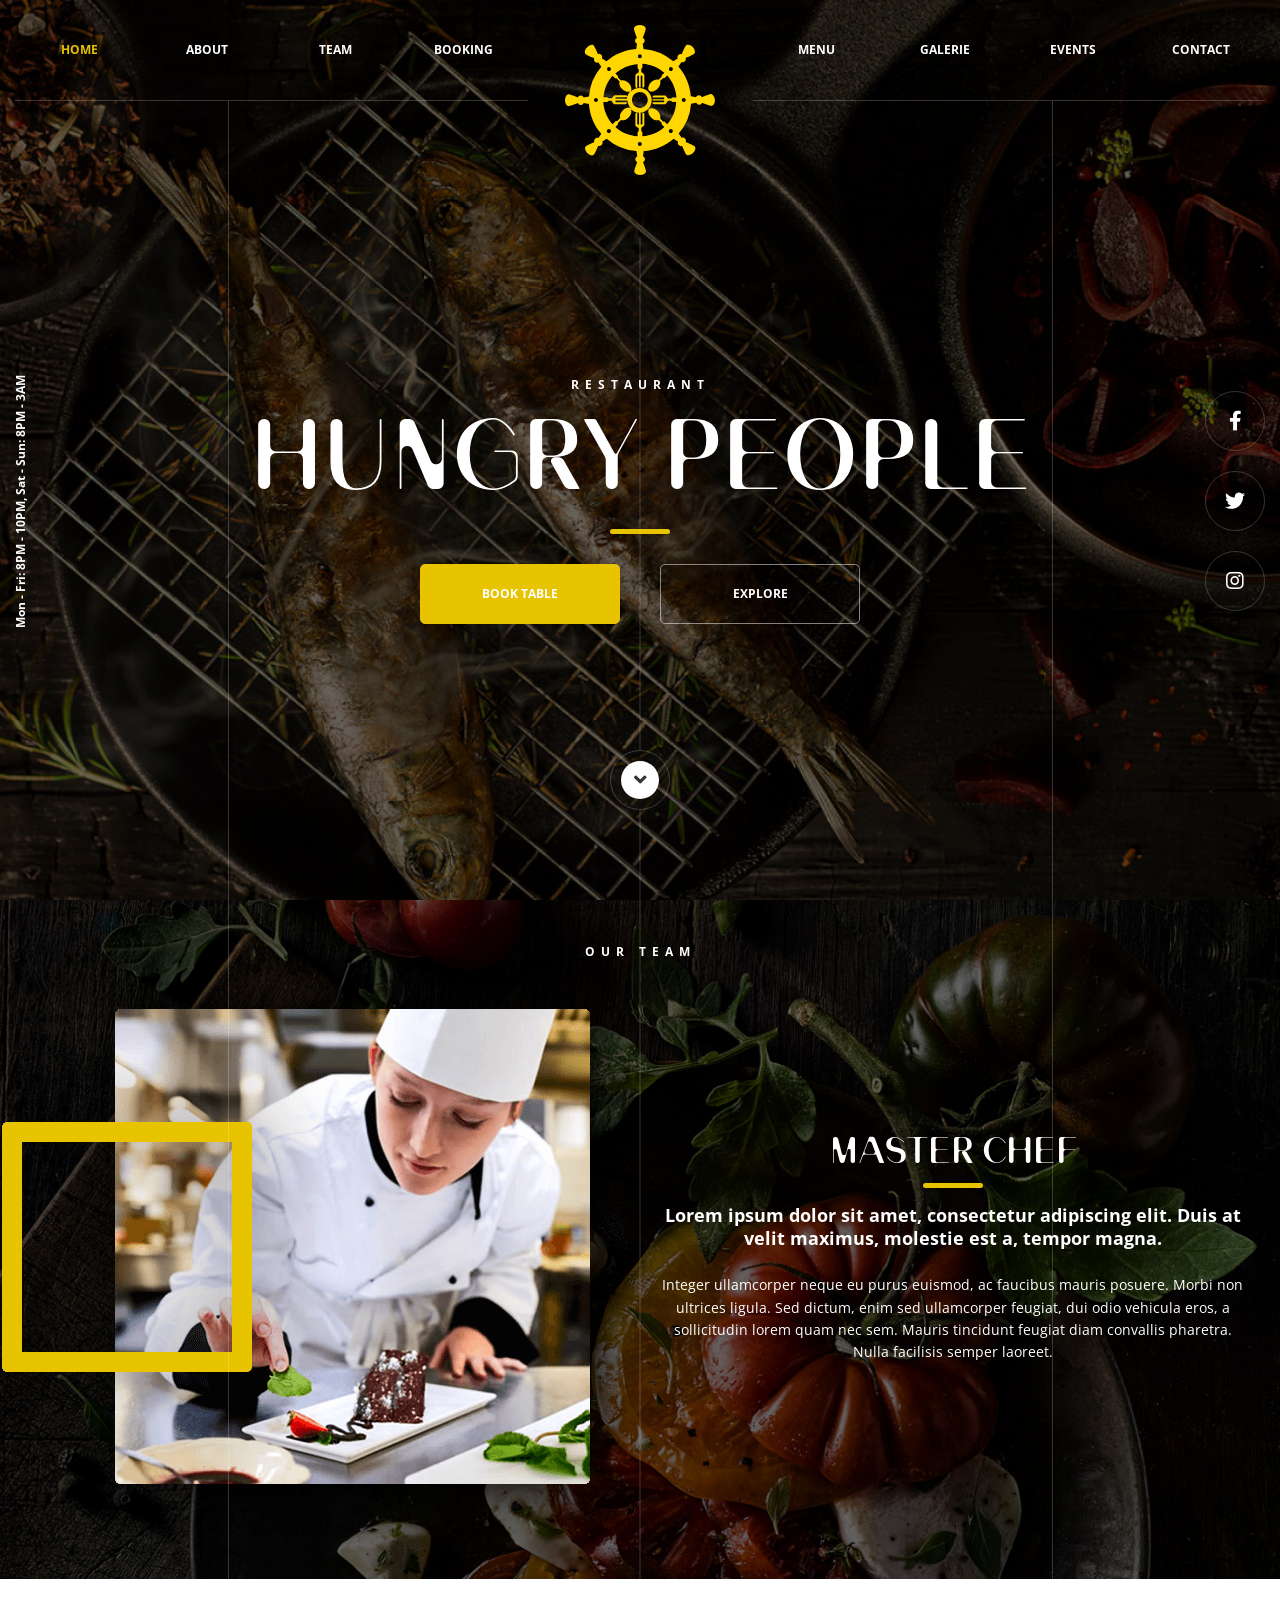
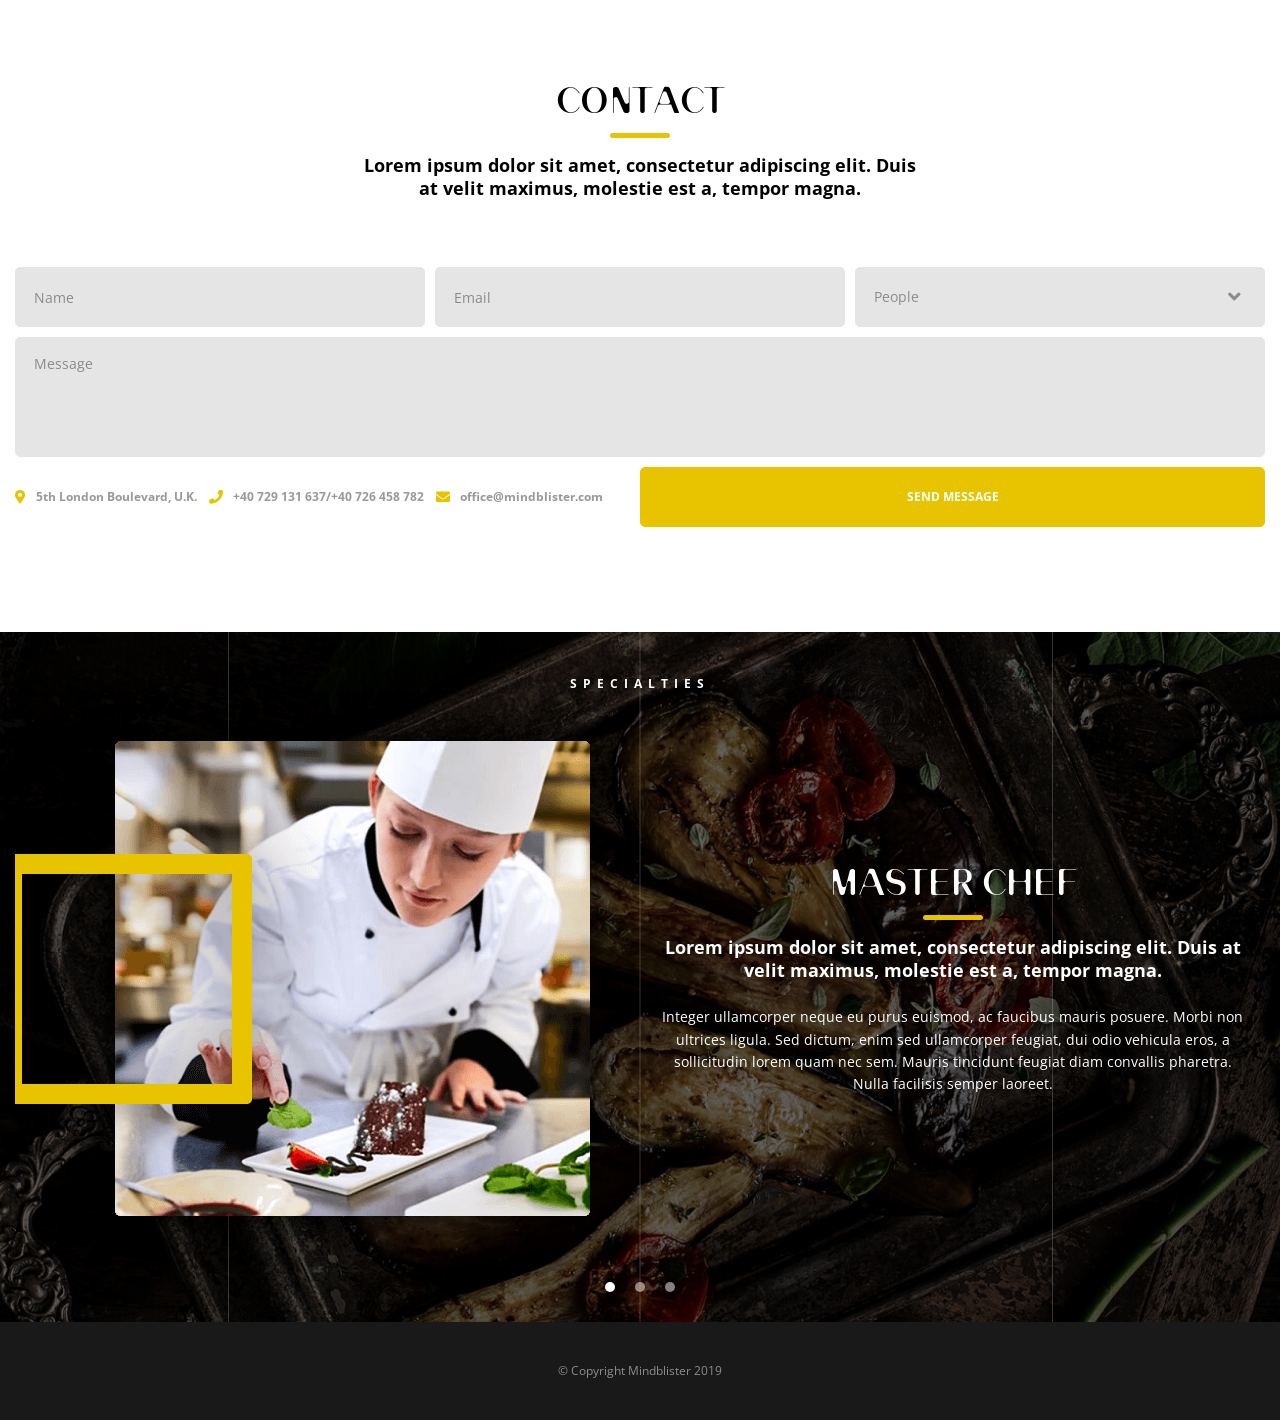
<file: public/index.html>
<!DOCTYPE html>
<html lang="zxx">
<head>
	<meta charset="utf-8">
	<meta name="format-detection" content="telephone=no">
	<meta name="viewport" content="width=device-width">
	<meta name="description" content="">
	<meta name="keywords" content="">
	<title>Hungry People</title>

	<link href="https://fonts.googleapis.com/css2?family=Open+Sans:wght@400;700&display=swap" rel="stylesheet">
	<link href="https://use.fontawesome.com/releases/v5.0.13/css/all.css" rel="stylesheet">
	<link rel="stylesheet" type="text/css" href="css/main.css">

	<meta property="og:title" content="Project" />
	<meta property="og:description" content="Project" />
	<meta property="og:image" content="images/ogp.jpg" />
	<meta property="og:type" content="article" />
	<meta property="og:url" content="https://Project.com" />
	<link rel="shortcut icon" href="images/favicon/favicon.ico" type="image/x-icon">
	<link rel="apple-touch-icon" href="images/favicon/apple-touch-icon.png">
	<link rel="apple-touch-icon" sizes="72x72" href="images/favicon/apple-touch-icon-72x72.png">
	<link rel="apple-touch-icon" sizes="114x114" href="images/favicon/apple-touch-icon-114x114.png">
</head>
<body>
	<div class="wrapper">
		<main class="page">
			<header class="header-page">
				<div class="container">
					<strong class="logo">
						<a href="index.html" class="logo__link">Hungry People</a>
					</strong>
					<nav class="main-nav">
						<ul class="main-nav__list">
							<li class="main-nav__item">
								<a href="#" class="main-nav__link main-nav__link_active">HOME</a>
							</li>
							<li class="main-nav__item">
								<a href="#" class="main-nav__link">ABOUT</a>
							</li>
							<li class="main-nav__item">
								<a href="#" class="main-nav__link">TEAM</a>
							</li>
							<li class="main-nav__item">
								<a href="#" class="main-nav__link">BOOKING</a>
							</li>
						</ul>
						<ul class="main-nav__list">
							<li class="main-nav__item">
								<a href="#" class="main-nav__link">MENU</a>
							</li>
							<li class="main-nav__item">
								<a href="#" class="main-nav__link">GALERIE</a>
							</li>
							<li class="main-nav__item">
								<a href="#" class="main-nav__link">EVENTS</a>
							</li>
							<li class="main-nav__item">
								<a href="#" class="main-nav__link">CONTACT</a>
							</li>
						</ul>
					</nav>
				</div>
			</header>
			<section class="visual">
				<div class="container">
					
					<div class="visual__wrap">
						<span class="line line_left"></span>
						<span class="line line_right"></span>

						<strong class="working-time">Mon - Fri: 8PM - 10PM, Sat - Sun: 8PM - 3AM</strong>

						<div class="visual__content">
							<strong class="page__title">RESTAURANT</strong>
							<h1 class="h1 spesefy-title">hungry people</h1>
							<div class="visual__content-buttons">
								<a href="#" class="btn btn_primary">BOOK TABLE</a>
								<a href="#" class="btn btn_transparent">EXPLORE</a>
							</div>
						</div>

						<ul class="socials">
							<li class="socials__item">
								<a href="#" target="_blank" class="socials__link"><i class="socials__icon fab fa-facebook-f"></i></a>
							</li>
							<li class="socials__item">
								<a href="#" target="_blank" class="socials__link"><i class="socials__icon fab fa-twitter"></i></a>
							</li>
							<li class="socials__item">
								<a href="#o" target="_blank" class="socials__link"><i class="socials__icon fab fa-instagram"></i></a>
							</li>
						</ul>

						<a href="#next" class="btn-down">
							<i class="btn-down__icon fas fa-angle-down"></i>
						</a>
					</div>

				</div>
			</section><!-- / visual -->
			<section id="next" class="team">
				<div class="container">
					<div class="team__wrap">
						<span class="line line_left"></span>
						<span class="line line_center"></span>
						<span class="line line_right"></span>
						<strong class="page__title">OUR TEAM</strong>
						<div class="row">
							<div class="row__col">
								<img class="row__col-image" src="images/team-img-01.png" alt="image">
							</div>
							<div class="row__col">
								<div class="row__holder">
									<h2 class="h2 spesefy-title spesefy-title_sm">MASTER CHEF</h2>
									<h3 class="h4 _white">Lorem ipsum dolor sit amet, consectetur adipiscing elit. Duis at velit maximus, molestie est a, tempor magna.</h3>
									<p class="row__text">Integer ullamcorper neque eu purus euismod, ac faucibus mauris posuere. Morbi non ultrices ligula. Sed dictum, enim sed ullamcorper feugiat, dui odio vehicula eros, a sollicitudin lorem quam nec sem. Mauris tincidunt feugiat diam convallis pharetra. Nulla facilisis semper laoreet.</p>
								</div>
							</div>
						</div>
					</div>
				</div>
			</section><!-- / team -->
			<section class="contact">
				<div class="container">
					<h2 class="h2 _black spesefy-title spesefy-title_sm">CONTACT</h2>
					<h3 class="h4 _black">Lorem ipsum dolor sit amet, consectetur adipiscing elit. Duis at velit maximus, molestie est a, tempor magna.</h3>
					<form action="#" class="form formWithValidation">
						<div class="form__row form__row_inputfields">
							<div class="form__box">
								<input id="username" type="text" class="form__control js-field" placeholder="Name" name="username">
							</div>
							<div class="form__box">
								<input id="email" type="text" class="form__control js-field" placeholder="Email" name="email">
							</div>
							<div class="form__box">
								<select id="select" class="jcf-hidden js-field" name="select">
									<option class="hideme" value="">People</option>
									<option value="People 1">People 1</option>
									<option value="People 2">People 2</option>
									<option value="People 3">People 3</option>
									<option value="People 4">People 4</option>
								</select>
							</div>
						</div>
						<div class="form__row">
							<div class="form__box">
								<textarea name="message" id="message" placeholder="Message" cols="30" rows="10" class="form__control js-field"></textarea>
							</div>
						</div>
						<div class="form__buttons">
							<ul class="contact__info-list">
								<li class="contact__info-item">
									<i class="contact__info-icon fas fa-map-marker-alt"></i>
									<address class="contact__info-addres">5th London Boulevard, U.K.</address>
								</li>
								<li class="contact__info-item">
									<i class="contact__info-icon fas fa-phone"></i>
									<a href="tel:+40729131637" class="contact__info-link">+40 729 131 637</a>
									/
									<a href="tel:+40726458782" class="contact__info-link">+40 726 458 782</a>
								</li>
								<li class="contact__info-item">
									<i class="contact__info-icon fas fa-envelope"></i>
									<a href="mailto:office@mindblister.com"  class="contact__info-link">office@mindblister.com</a>
								</li>
							</ul>
							<input id="submit" type="submit" class="btn btn_full-width btn_primary" value="SEND MESSAGE">
						</div>
					</form>
				</div>
			</section><!-- / contact -->
			<section class="specialties">
				<div class="container">
					<div class="specialties__wrap">
						<span class="line line_left"></span>
						<span class="line line_center"></span>
						<span class="line line_right"></span>
						<strong class="page__title">specialties</strong>
						<div class="slide">
							<div class="slide__item">
								<div class="row">
									<div class="row__col">
										<img class="row__col-image" src="images/team-img-01.png" alt="image">
									</div>
									<div class="row__col">
										<div class="row__holder">
											<h2 class="h2 spesefy-title spesefy-title_sm">MASTER CHEF</h2>
											<h3 class="h4 _white">Lorem ipsum dolor sit amet, consectetur adipiscing elit. Duis at velit maximus, molestie est a, tempor magna.</h3>
											<p class="row__text">Integer ullamcorper neque eu purus euismod, ac faucibus mauris posuere. Morbi non ultrices ligula. Sed dictum, enim sed ullamcorper feugiat, dui odio vehicula eros, a sollicitudin lorem quam nec sem. Mauris tincidunt feugiat diam convallis pharetra. Nulla facilisis semper laoreet.</p>
										</div>
									</div>
								</div>
							</div>
							<div class="slide__item">
								<div class="row">
									<div class="row__col">
										<img class="row__col-image" src="images/specialties-img-01.png" alt="image">
									</div>
									<div class="row__col">
										<div class="row__holder">
											<h2 class="h2 spesefy-title spesefy-title_sm">chocolate pancakes</h2>
											<h3 class="h4 _white">Lorem ipsum dolor sit amet, consectetur adipiscing elit. Duis at velit maximus, molestie est a, tempor magna.</h3>
											<p class="row__text">Integer ullamcorper neque eu purus euismod, ac faucibus mauris posuere. Morbi non ultrices ligula. Sed dictum, enim sed ullamcorper feugiat, dui odio vehicula eros, a sollicitudin lorem quam nec sem. Mauris tincidunt feugiat diam convallis pharetra. Nulla facilisis semper laoreet.</p>
										</div>
									</div>
								</div>
							</div>
							<div class="slide__item">
								<div class="row row_reverse">
									<div class="row__col">
										<img class="row__col-image" src="images/book-img-01.png" alt="image">
									</div>
									<div class="row__col">
										<div class="row__holder">
											<h2 class="h2 spesefy-title spesefy-title_sm">MASTER CHEF</h2>
											<h3 class="h4 _white">Lorem ipsum dolor sit amet, consectetur adipiscing elit. Duis at velit maximus, molestie est a, tempor magna.</h3>
											<p class="row__text">Integer ullamcorper neque eu purus euismod, ac faucibus mauris posuere. Morbi non ultrices ligula. Sed dictum, enim sed ullamcorper feugiat, dui odio vehicula eros, a sollicitudin lorem quam nec sem. Mauris tincidunt feugiat diam convallis pharetra. Nulla facilisis semper laoreet.</p>
										</div>
									</div>
								</div>
							</div>
						</div>
					</div>
				</div>
			</section><!-- / specialties -->
		</main>
		<footer class="footer-page">
			<div class="container">
				<p class="footer-page__copyright">&copy; Copyright Mindblister 2019</p>
			</div>
		</footer>
	</div><!-- / wrapper -->
		<script src="js/jquery-3.3.1.min.js"></script>
		<script src="js/jcf.js"></script>
		<script src="js/jcf.select.js"></script>
		<script src="js/slick.min.js"></script>
		<script src="js/main.js"></script>
</body>
</html>
</file>
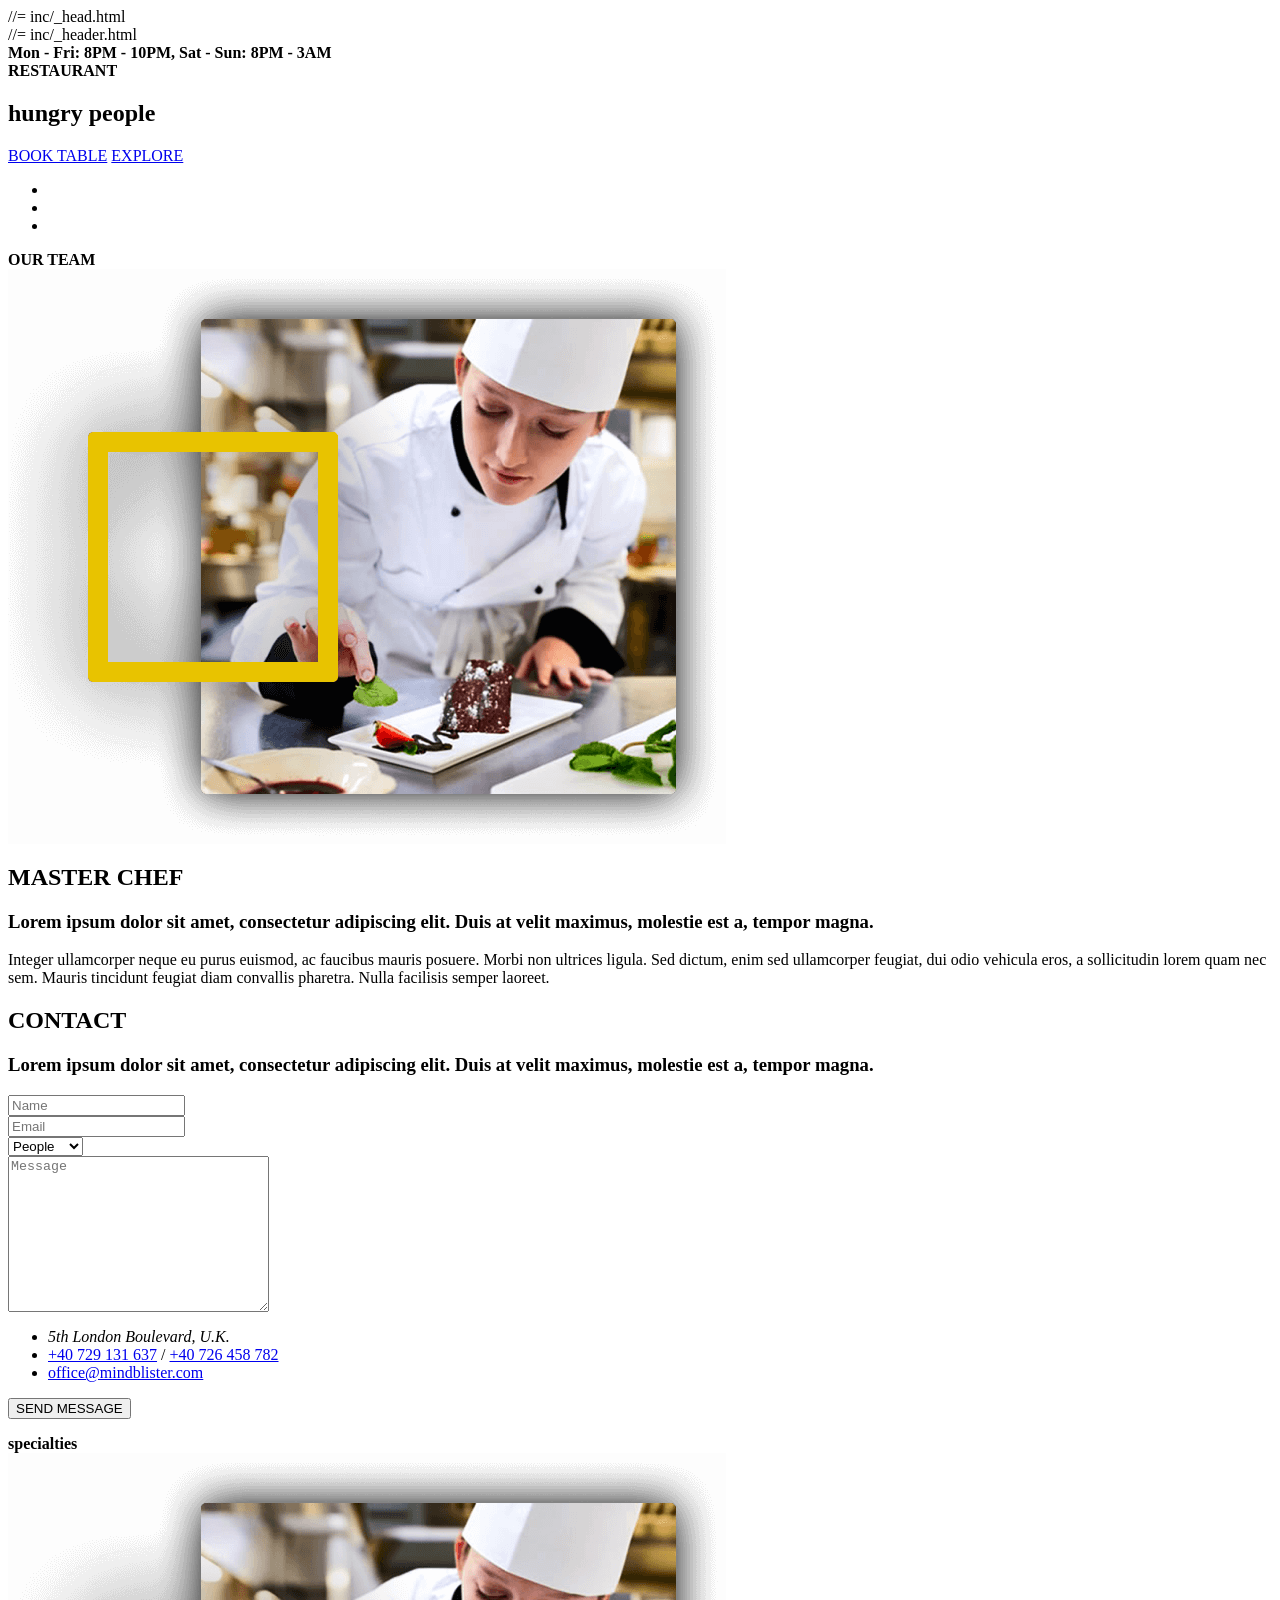
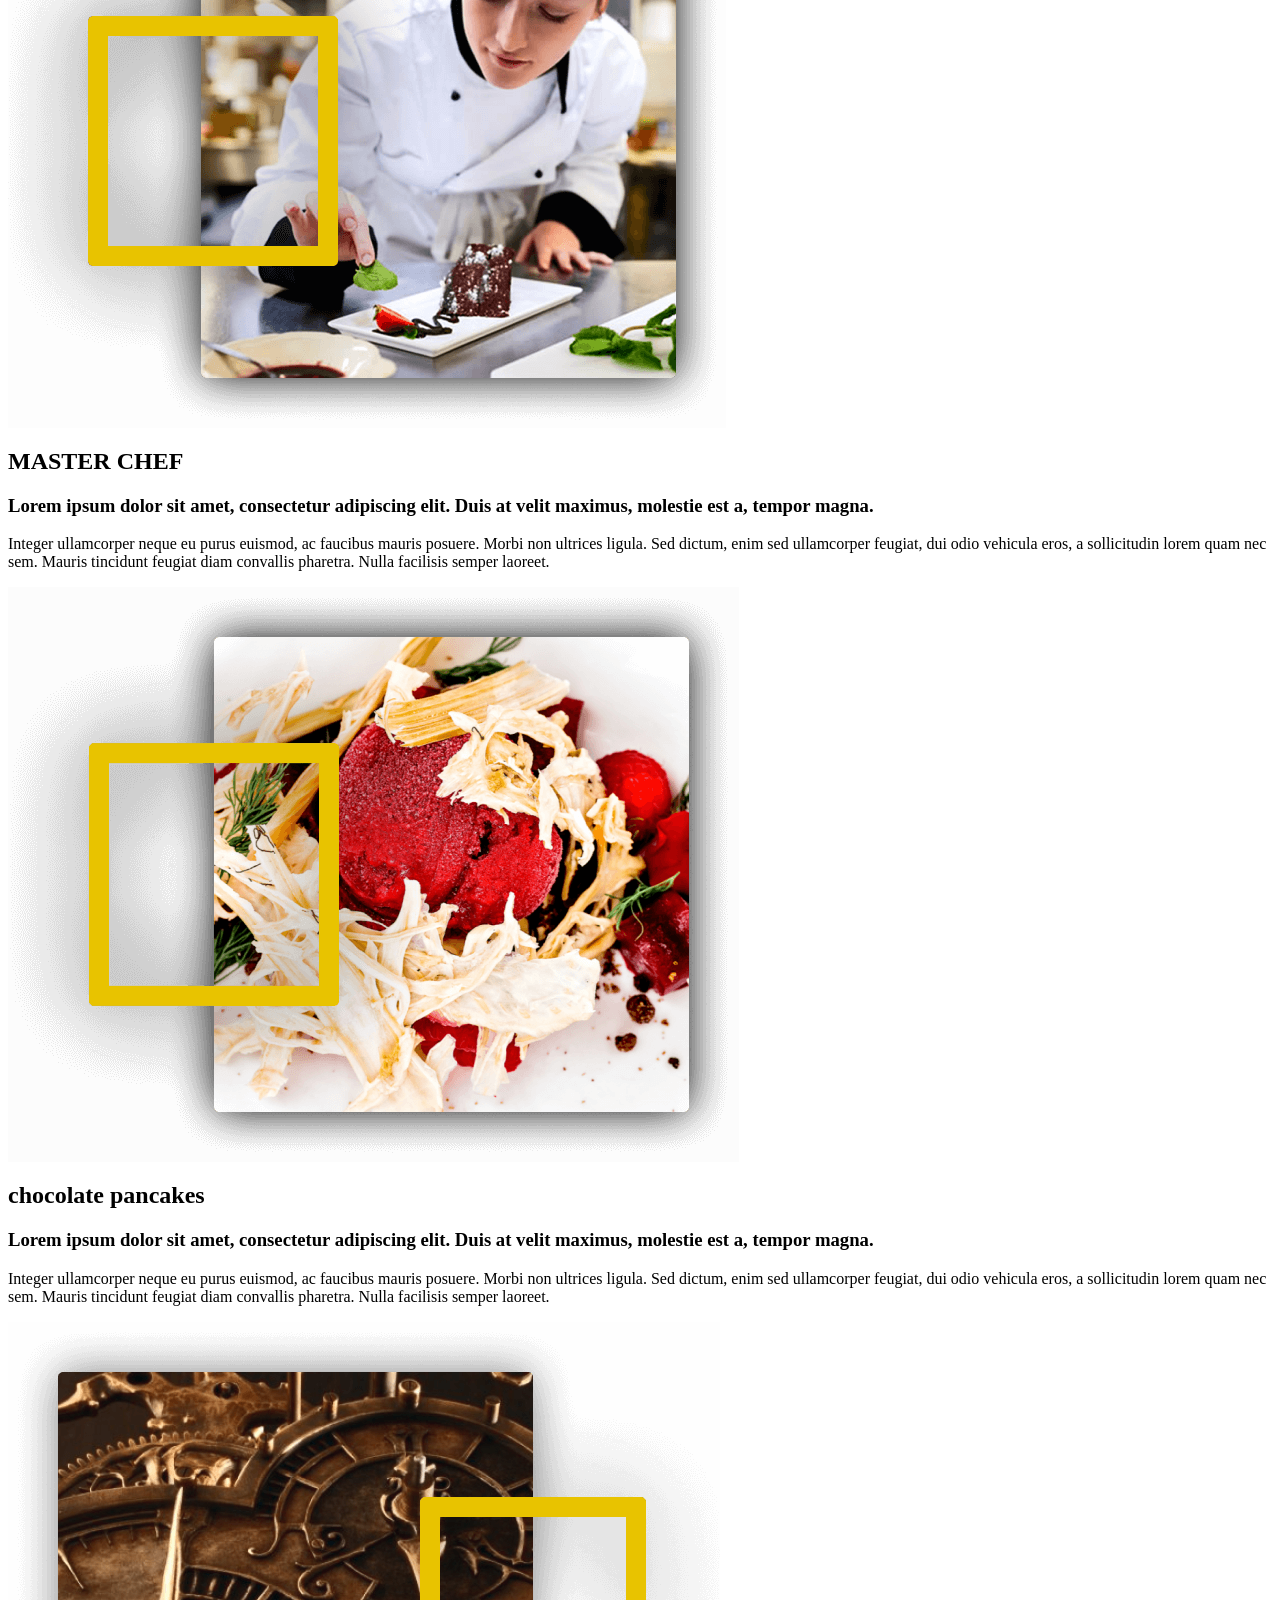
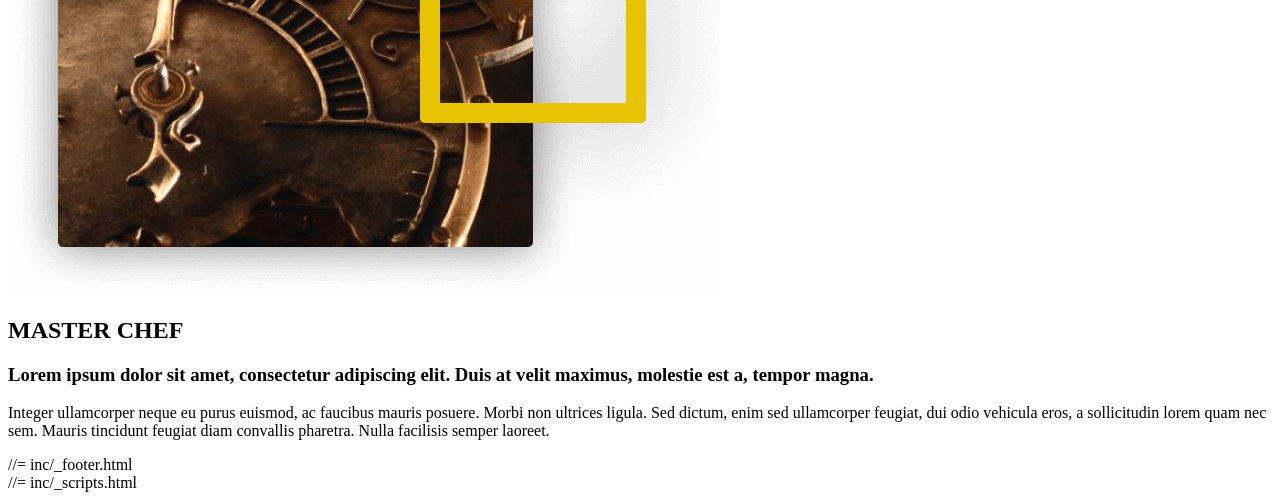
<file: src/index.html>
//= inc/_head.html
<body>
	<div class="wrapper">
		<main class="page">
			//= inc/_header.html
			<section class="visual">
				<div class="container">
					
					<div class="visual__wrap">
						<span class="line line_left"></span>
						<span class="line line_right"></span>

						<strong class="working-time">Mon - Fri: 8PM - 10PM, Sat - Sun: 8PM - 3AM</strong>

						<div class="visual__content">
							<strong class="page__title">RESTAURANT</strong>
							<h1 class="h1 spesefy-title">hungry people</h1>
							<div class="visual__content-buttons">
								<a href="#" class="btn btn_primary">BOOK TABLE</a>
								<a href="#" class="btn btn_transparent">EXPLORE</a>
							</div>
						</div>

						<ul class="socials">
							<li class="socials__item">
								<a href="#" target="_blank" class="socials__link"><i class="socials__icon fab fa-facebook-f"></i></a>
							</li>
							<li class="socials__item">
								<a href="#" target="_blank" class="socials__link"><i class="socials__icon fab fa-twitter"></i></a>
							</li>
							<li class="socials__item">
								<a href="#o" target="_blank" class="socials__link"><i class="socials__icon fab fa-instagram"></i></a>
							</li>
						</ul>

						<a href="#next" class="btn-down">
							<i class="btn-down__icon fas fa-angle-down"></i>
						</a>
					</div>

				</div>
			</section><!-- / visual -->
			<section id="next" class="team">
				<div class="container">
					<div class="team__wrap">
						<span class="line line_left"></span>
						<span class="line line_center"></span>
						<span class="line line_right"></span>
						<strong class="page__title">OUR TEAM</strong>
						<div class="row">
							<div class="row__col">
								<img class="row__col-image" src="images/team-img-01.png" alt="image">
							</div>
							<div class="row__col">
								<div class="row__holder">
									<h2 class="h2 spesefy-title spesefy-title_sm">MASTER CHEF</h2>
									<h3 class="h4 _white">Lorem ipsum dolor sit amet, consectetur adipiscing elit. Duis at velit maximus, molestie est a, tempor magna.</h3>
									<p class="row__text">Integer ullamcorper neque eu purus euismod, ac faucibus mauris posuere. Morbi non ultrices ligula. Sed dictum, enim sed ullamcorper feugiat, dui odio vehicula eros, a sollicitudin lorem quam nec sem. Mauris tincidunt feugiat diam convallis pharetra. Nulla facilisis semper laoreet.</p>
								</div>
							</div>
						</div>
					</div>
				</div>
			</section><!-- / team -->
			<section class="contact">
				<div class="container">
					<h2 class="h2 _black spesefy-title spesefy-title_sm">CONTACT</h2>
					<h3 class="h4 _black">Lorem ipsum dolor sit amet, consectetur adipiscing elit. Duis at velit maximus, molestie est a, tempor magna.</h3>
					<form action="#" class="form formWithValidation">
						<div class="form__row form__row_inputfields">
							<div class="form__box">
								<input id="username" type="text" class="form__control js-field" placeholder="Name" name="username">
							</div>
							<div class="form__box">
								<input id="email" type="text" class="form__control js-field" placeholder="Email" name="email">
							</div>
							<div class="form__box">
								<select id="select" class="jcf-hidden js-field" name="select">
									<option class="hideme" value="">People</option>
									<option value="People 1">People 1</option>
									<option value="People 2">People 2</option>
									<option value="People 3">People 3</option>
									<option value="People 4">People 4</option>
								</select>
							</div>
						</div>
						<div class="form__row">
							<div class="form__box">
								<textarea name="message" id="message" placeholder="Message" cols="30" rows="10" class="form__control js-field"></textarea>
							</div>
						</div>
						<div class="form__buttons">
							<ul class="contact__info-list">
								<li class="contact__info-item">
									<i class="contact__info-icon fas fa-map-marker-alt"></i>
									<address class="contact__info-addres">5th London Boulevard, U.K.</address>
								</li>
								<li class="contact__info-item">
									<i class="contact__info-icon fas fa-phone"></i>
									<a href="tel:+40729131637" class="contact__info-link">+40 729 131 637</a>
									/
									<a href="tel:+40726458782" class="contact__info-link">+40 726 458 782</a>
								</li>
								<li class="contact__info-item">
									<i class="contact__info-icon fas fa-envelope"></i>
									<a href="mailto:office@mindblister.com"  class="contact__info-link">office@mindblister.com</a>
								</li>
							</ul>
							<input id="submit" type="submit" class="btn btn_full-width btn_primary" value="SEND MESSAGE">
						</div>
					</form>
				</div>
			</section><!-- / contact -->
			<section class="specialties">
				<div class="container">
					<div class="specialties__wrap">
						<span class="line line_left"></span>
						<span class="line line_center"></span>
						<span class="line line_right"></span>
						<strong class="page__title">specialties</strong>
						<div class="slide">
							<div class="slide__item">
								<div class="row">
									<div class="row__col">
										<img class="row__col-image" src="images/team-img-01.png" alt="image">
									</div>
									<div class="row__col">
										<div class="row__holder">
											<h2 class="h2 spesefy-title spesefy-title_sm">MASTER CHEF</h2>
											<h3 class="h4 _white">Lorem ipsum dolor sit amet, consectetur adipiscing elit. Duis at velit maximus, molestie est a, tempor magna.</h3>
											<p class="row__text">Integer ullamcorper neque eu purus euismod, ac faucibus mauris posuere. Morbi non ultrices ligula. Sed dictum, enim sed ullamcorper feugiat, dui odio vehicula eros, a sollicitudin lorem quam nec sem. Mauris tincidunt feugiat diam convallis pharetra. Nulla facilisis semper laoreet.</p>
										</div>
									</div>
								</div>
							</div>
							<div class="slide__item">
								<div class="row">
									<div class="row__col">
										<img class="row__col-image" src="images/specialties-img-01.png" alt="image">
									</div>
									<div class="row__col">
										<div class="row__holder">
											<h2 class="h2 spesefy-title spesefy-title_sm">chocolate pancakes</h2>
											<h3 class="h4 _white">Lorem ipsum dolor sit amet, consectetur adipiscing elit. Duis at velit maximus, molestie est a, tempor magna.</h3>
											<p class="row__text">Integer ullamcorper neque eu purus euismod, ac faucibus mauris posuere. Morbi non ultrices ligula. Sed dictum, enim sed ullamcorper feugiat, dui odio vehicula eros, a sollicitudin lorem quam nec sem. Mauris tincidunt feugiat diam convallis pharetra. Nulla facilisis semper laoreet.</p>
										</div>
									</div>
								</div>
							</div>
							<div class="slide__item">
								<div class="row row_reverse">
									<div class="row__col">
										<img class="row__col-image" src="images/book-img-01.png" alt="image">
									</div>
									<div class="row__col">
										<div class="row__holder">
											<h2 class="h2 spesefy-title spesefy-title_sm">MASTER CHEF</h2>
											<h3 class="h4 _white">Lorem ipsum dolor sit amet, consectetur adipiscing elit. Duis at velit maximus, molestie est a, tempor magna.</h3>
											<p class="row__text">Integer ullamcorper neque eu purus euismod, ac faucibus mauris posuere. Morbi non ultrices ligula. Sed dictum, enim sed ullamcorper feugiat, dui odio vehicula eros, a sollicitudin lorem quam nec sem. Mauris tincidunt feugiat diam convallis pharetra. Nulla facilisis semper laoreet.</p>
										</div>
									</div>
								</div>
							</div>
						</div>
					</div>
				</div>
			</section><!-- / specialties -->
		</main>
		//= inc/_footer.html
	</div><!-- / wrapper -->
	//= inc/_scripts.html
</body>
</html>
</file>
<file: public/css/main.css>
/* radio */
.jcf-radio {
  vertical-align: middle;
  display: inline-block;
  position: relative;
  overflow: hidden;
  cursor: default;
  background: #fff;
  border: 1px solid #777;
  border-radius: 9px;
  margin: 0 3px 0 0;
  height: 16px;
  width: 16px; }

.jcf-radio span {
  display: none;
  position: absolute;
  top: 3px;
  left: 3px;
  right: 3px;
  bottom: 3px;
  background: #777;
  border-radius: 100%; }

.jcf-radio input[type="radio"] {
  position: absolute;
  height: 100%;
  width: 100%;
  border: 0;
  margin: 0;
  left: 0;
  top: 0; }

.jcf-radio.jcf-checked span {
  display: block; }

/* checkbox */
.jcf-checkbox {
  vertical-align: middle;
  display: inline-block;
  position: relative;
  overflow: hidden;
  cursor: default;
  background: #fff;
  border: 1px solid #777;
  margin: 0 3px 0 0;
  height: 16px;
  width: 16px; }

.jcf-checkbox span {
  position: absolute;
  display: none;
  height: 4px;
  width: 8px;
  top: 50%;
  left: 50%;
  margin: -7px 0 0 -6px;
  border: 3px solid #777;
  border-width: 0 0 3px 3px;
  -ms-transform: rotate(-45deg);
  -webkit-transform: rotate(-45deg);
  transform: rotate(-45deg);
  -ms-filter: "progid:DXImageTransform.Microsoft.Matrix(M11=0.7071067811865483, M12=0.7071067811865467, M21=-0.7071067811865467, M22=0.7071067811865483, SizingMethod='auto expand')"; }

:root .jcf-checkbox span {
  margin: -4px 0 0 -5px; }

.jcf-checkbox input[type="checkbox"] {
  position: absolute;
  width: 100%;
  height: 100%;
  border: 0;
  margin: 0;
  left: 0;
  top: 0; }

.jcf-checkbox.jcf-checked span {
  display: block; }

/* button */
.jcf-button {
  display: inline-block;
  vertical-align: top;
  position: relative;
  overflow: hidden;
  border: 1px solid #777;
  background: #fff;
  margin: 0 10px 10px 0;
  padding: 5px 10px; }

.jcf-button .jcf-real-element {
  position: absolute;
  min-height: 100%;
  min-width: 100%;
  outline: none;
  opacity: 0;
  padding: 0;
  margin: 0;
  border: 0;
  bottom: 0;
  right: 0;
  left: 0;
  top: 0; }

/* file */
.jcf-file {
  display: inline-block;
  white-space: nowrap;
  position: relative;
  overflow: hidden;
  background: #fff; }

.jcf-file .jcf-real-element {
  position: absolute;
  font-size: 200px;
  height: 200px;
  margin: 0;
  right: 0;
  top: 0; }

.jcf-file .jcf-fake-input {
  display: inline-block;
  -o-text-overflow: ellipsis;
     text-overflow: ellipsis;
  white-space: nowrap;
  vertical-align: top;
  overflow: hidden;
  border: 1px solid #777;
  padding: 0 8px;
  font-size: 13px;
  line-height: 28px;
  height: 28px;
  width: 125px; }

.jcf-file .jcf-upload-button {
  display: inline-block;
  vertical-align: top;
  white-space: nowrap;
  overflow: hidden;
  border: 1px solid #777;
  margin: 0 0 0 -1px;
  padding: 0 10px;
  line-height: 28px;
  height: 28px; }

/* scrollbars */
.jcf-scrollable-wrapper {
  -webkit-box-sizing: content-box;
          box-sizing: content-box;
  position: relative; }

.jcf-scrollbar-vertical {
  position: absolute;
  cursor: default;
  background: #e3e3e3;
  width: 14px;
  bottom: 0;
  right: 0;
  top: 0; }

.jcf-scrollbar-vertical .jcf-scrollbar-dec,
.jcf-scrollbar-vertical .jcf-scrollbar-inc {
  background: #bbb;
  height: 14px;
  width: 14px;
  left: 0;
  top: 0; }

.jcf-scrollbar-vertical .jcf-scrollbar-inc {
  top: auto;
  bottom: 0; }

.jcf-scrollbar-vertical .jcf-scrollbar-handle {
  background: #888;
  height: 1px;
  width: 14px; }

.jcf-scrollbar-horizontal {
  position: absolute;
  background: #e3e3e3;
  right: auto;
  top: auto;
  left: 0;
  bottom: 0;
  width: 1px;
  height: 14px; }

.jcf-scrollbar-horizontal .jcf-scrollbar-dec,
.jcf-scrollbar-horizontal .jcf-scrollbar-inc {
  display: inline-block;
  vertical-align: top;
  overflow: hidden;
  background: #bbb;
  height: 14px;
  width: 14px; }

.jcf-scrollbar-horizontal .jcf-scrollbar-inc {
  left: auto;
  right: 0; }

.jcf-scrollbar-horizontal .jcf-scrollbar-slider {
  display: inline-block;
  position: relative;
  height: 14px; }

.jcf-scrollbar-horizontal .jcf-scrollbar-handle {
  position: absolute;
  background: #888;
  height: 14px; }

.jcf-scrollbar.jcf-inactive .jcf-scrollbar-handle {
  visibility: hidden; }

.jcf-scrollbar.jcf-inactive .jcf-scrollbar-dec,
.jcf-scrollbar.jcf-inactive .jcf-scrollbar-inc {
  background: #e3e3e3; }

/* select */
.jcf-select {
  display: inline-block;
  vertical-align: top;
  position: relative;
  border: 1px solid #777;
  background: #fff;
  margin: 0 0 12px;
  min-width: 150px;
  height: 26px; }

.jcf-select select {
  z-index: 1;
  left: 0;
  top: 0; }

.jcf-select .jcf-select-text {
  -o-text-overflow: ellipsis;
     text-overflow: ellipsis;
  white-space: nowrap;
  overflow: hidden;
  cursor: default;
  display: block;
  font-size: 13px;
  line-height: 26px;
  margin: 0 35px 0 8px; }

.jcf-select .jcf-select-opener {
  position: absolute;
  text-align: center;
  background: #aaa;
  width: 26px;
  bottom: 0;
  right: 0;
  top: 0; }

body > .jcf-select-drop {
  position: absolute;
  margin: -1px 0 0;
  z-index: 9999; }

body > .jcf-select-drop.jcf-drop-flipped {
  margin: 1px 0 0; }

.jcf-select .jcf-select-drop {
  position: absolute;
  margin-top: 0px;
  z-index: 9999;
  top: 100%;
  left: -1px;
  right: -1px; }

.jcf-select .jcf-drop-flipped {
  bottom: 100%;
  top: auto; }

.jcf-select.jcf-compact-multiple {
  max-width: 220px; }

.jcf-select.jcf-compact-multiple .jcf-select-opener:before {
  display: inline-block;
  padding-top: 2px;
  content: '...'; }

.jcf-select-drop .jcf-select-drop-content {
  border: 1px solid #f00; }

.jcf-select-drop.jcf-compact-multiple .jcf-hover {
  background: none; }

.jcf-select-drop.jcf-compact-multiple .jcf-selected {
  background: #e6e6e6;
  color: #000; }

.jcf-select-drop.jcf-compact-multiple .jcf-selected:before {
  display: inline-block;
  content: '';
  height: 4px;
  width: 8px;
  margin: -7px 5px 0 -3px;
  border: 3px solid #777;
  border-width: 0 0 3px 3px;
  -ms-transform: rotate(-45deg);
  -webkit-transform: rotate(-45deg);
  transform: rotate(-45deg);
  -ms-filter: "progid:DXImageTransform.Microsoft.Matrix(M11=0.7071067811865483, M12=0.7071067811865467, M21=-0.7071067811865467, M22=0.7071067811865483, SizingMethod='auto expand')"; }

/* multiple select styles */
.jcf-list-box {
  overflow: hidden;
  display: inline-block;
  border: 1px solid #b8c3c9;
  min-width: 200px;
  margin: 0 15px; }

/* select options styles */
.jcf-list {
  display: inline-block;
  vertical-align: top;
  position: relative;
  background: #fff;
  line-height: 14px;
  font-size: 12px;
  width: 100%; }

.jcf-list .jcf-list-content {
  vertical-align: top;
  display: inline-block;
  overflow: auto;
  width: 100%; }

.jcf-list ul {
  list-style: none;
  padding: 0;
  margin: 0; }

.jcf-list ul li {
  overflow: hidden;
  display: block; }

.jcf-list .jcf-overflow {
  overflow: auto; }

.jcf-list .jcf-option {
  white-space: nowrap;
  overflow: hidden;
  cursor: default;
  display: block;
  padding: 5px 9px;
  color: #656565;
  min-height: 14px;
  height: 1%; }

.jcf-list .jcf-disabled {
  background: #fff !important;
  color: #aaa !important; }

.jcf-select-drop .jcf-hover,
.jcf-list-box .jcf-selected {
  background: #e6e6e6;
  color: #000; }

.jcf-list .jcf-optgroup-caption {
  white-space: nowrap;
  font-weight: bold;
  display: block;
  padding: 5px 9px;
  cursor: default;
  color: #000; }

.jcf-list .jcf-optgroup .jcf-option {
  padding-left: 30px; }

/* other styles */
.jcf-textarea {
  border: 1px solid #b8c3c9;
  -webkit-box-sizing: content-box;
          box-sizing: content-box;
  display: inline-block;
  position: relative; }

.jcf-textarea .jcf-scrollbar-horizontal {
  display: none;
  height: 0; }

.jcf-textarea textarea {
  padding: 8px 10px;
  border: none;
  margin: 0; }

.jcf-textarea .jcf-resize {
  position: absolute;
  text-align: center;
  cursor: se-resize;
  background: #e3e3e3;
  font-weight: bold;
  line-height: 15px;
  text-indent: 1px;
  font-size: 12px;
  height: 15px;
  width: 14px;
  bottom: 0;
  right: 0; }

.jcf-textarea .jcf-resize:before {
  border: 1px solid #000;
  border-width: 0 1px 1px 0;
  display: block;
  margin: 4px 0 0 3px;
  width: 6px;
  height: 6px;
  content: ''; }

/* number input */
.jcf-number {
  display: inline-block;
  position: relative;
  height: 32px; }

.jcf-number input {
  -moz-appearance: textfield; }

.jcf-number input::-webkit-inner-spin-button,
.jcf-number input::-webkit-outer-spin-button {
  -webkit-appearance: none; }

.jcf-number input {
  -webkit-box-sizing: border-box;
  box-sizing: border-box;
  border: 1px solid #777;
  padding: 3px 27px 3px 7px;
  margin: 0;
  height: 100%; }

.jcf-number .jcf-btn-dec,
.jcf-number .jcf-btn-inc {
  position: absolute;
  background: #aaa;
  width: 20px;
  height: 15px;
  right: 1px;
  top: 1px; }

.jcf-number .jcf-btn-dec {
  top: auto;
  bottom: 1px; }

.jcf-number .jcf-btn-dec:hover,
.jcf-number .jcf-btn-inc:hover {
  background: #e6e6e6; }

.jcf-number.jcf-disabled .jcf-btn-dec:hover,
.jcf-number.jcf-disabled .jcf-btn-inc:hover {
  background: #aaa; }

.jcf-number .jcf-btn-dec:before,
.jcf-number .jcf-btn-inc:before {
  position: absolute;
  content: '';
  width: 0;
  height: 0;
  top: 50%;
  left: 50%;
  margin: -6px 0 0 -4px;
  border: 4px solid #aaa;
  border-color: transparent transparent #000 transparent; }

.jcf-number .jcf-btn-dec:before {
  margin: -1px 0 0 -4px;
  border-color: #000 transparent transparent transparent; }

.jcf-number.jcf-disabled .jcf-btn-dec:before,
.jcf-number.jcf-disabled .jcf-btn-inc:before,
.jcf-number .jcf-btn-dec.jcf-disabled:before,
.jcf-number .jcf-btn-inc.jcf-disabled:before {
  opacity: 0.3; }

.jcf-number.jcf-disabled input {
  background: #ddd; }

/* range input */
.jcf-range {
  display: inline-block;
  min-width: 200px;
  margin: 0 10px;
  width: 130px; }

.jcf-range .jcf-range-track {
  margin: 0 20px 0 0;
  position: relative;
  display: block;
  height: 10px; }

.jcf-range .jcf-range-wrapper {
  position: relative;
  background: #e5e5e5;
  border-radius: 5px;
  display: block;
  margin: 5px 0; }

.jcf-range.jcf-vertical {
  min-width: 0;
  width: auto; }

.jcf-range.jcf-vertical .jcf-range-wrapper {
  margin: 0;
  width: 10px;
  height: auto;
  padding: 20px 0 0; }

.jcf-range.jcf-vertical .jcf-range-track {
  height: 180px;
  width: 10px; }

.jcf-range.jcf-vertical .jcf-range-handle {
  left: -5px;
  top: auto; }

.jcf-range .jcf-range-display-wrapper {
  position: absolute;
  min-height: 10px;
  min-width: 10px;
  left: 10px;
  right: 10px; }

.jcf-range .jcf-range-display {
  border-radius: 5px;
  position: absolute;
  background: #888;
  width: 10px;
  height: 10px; }

.jcf-range .jcf-range-display.jcf-range-min {
  margin: 0 0 0 -10px;
  padding: 0 0 0 10px; }

.jcf-range .jcf-range-display.jcf-range-max {
  margin: 0 -10px 0 0;
  padding: 0 10px 0 0; }

.jcf-range.jcf-vertical .jcf-range-display-wrapper {
  left: auto;
  right: auto;
  top: 10px;
  bottom: 10px; }

.jcf-range.jcf-vertical .jcf-range-display.jcf-range-min {
  margin: 0 0 -10px;
  padding: 0 0 10px; }

.jcf-range.jcf-vertical .jcf-range-display.jcf-range-max {
  margin: -10px 0 0;
  padding: 10px 0 0; }

.jcf-range .jcf-range-handle {
  position: absolute;
  background: #aaa;
  border-radius: 19px;
  width: 19px;
  height: 19px;
  margin: -4px 0 0;
  z-index: 1;
  top: 0;
  left: 0; }

.jcf-range .jcf-range-mark {
  position: absolute;
  overflow: hidden;
  background: #000;
  width: 1px;
  height: 3px;
  top: -7px;
  margin: 0 0 0 9px; }

.jcf-range.jcf-vertical .jcf-range-mark {
  margin: 0 0 9px;
  left: 14px;
  top: auto;
  width: 3px;
  height: 1px; }

.jcf-range .jcf-active-handle {
  z-index: 2; }

.jcf-range.jcf-focus .jcf-active-handle {
  border: 1px solid #f00;
  margin: -5px 0 0 -1px; }

.jcf-range.jcf-disabled {
  background: none !important;
  opacity: 0.3; }

/* common styles */
.jcf-disabled {
  background: #ddd !important; }

.jcf-focus, .jcf-focus * {
  border-color: #f00 !important; }

/* Slider */
.slick-slider {
  position: relative;
  display: block;
  -webkit-box-sizing: border-box;
          box-sizing: border-box;
  -webkit-touch-callout: none;
  -webkit-user-select: none;
  -moz-user-select: none;
  -ms-user-select: none;
  user-select: none;
  -ms-touch-action: pan-y;
  touch-action: pan-y;
  -webkit-tap-highlight-color: transparent; }

.slick-list {
  position: relative;
  overflow: hidden;
  display: block;
  margin: 0;
  padding: 0; }
  .slick-list:focus {
    outline: none; }
  .slick-list.dragging {
    cursor: pointer;
    cursor: hand; }

.slick-slider .slick-track,
.slick-slider .slick-list {
  -webkit-transform: translate3d(0, 0, 0);
  -ms-transform: translate3d(0, 0, 0);
  transform: translate3d(0, 0, 0); }

.slick-track {
  position: relative;
  left: 0;
  top: 0;
  display: block;
  margin-left: auto;
  margin-right: auto; }
  .slick-track:before, .slick-track:after {
    content: "";
    display: table; }
  .slick-track:after {
    clear: both; }
  .slick-loading .slick-track {
    visibility: hidden; }

.slick-slide {
  float: left;
  height: 100%;
  min-height: 1px;
  display: none; }
  [dir="rtl"] .slick-slide {
    float: right; }
  .slick-slide img {
    display: block; }
  .slick-slide.slick-loading img {
    display: none; }
  .slick-slide.dragging img {
    pointer-events: none; }
  .slick-initialized .slick-slide {
    display: block; }
  .slick-loading .slick-slide {
    visibility: hidden; }
  .slick-vertical .slick-slide {
    display: block;
    height: auto;
    border: 1px solid transparent; }

.slick-arrow.slick-hidden {
  display: none; }

@font-face {
  font-family: 'Banny';
  font-style: normal;
  font-weight: 400;
  src: local("Banny Round"), url("../fonts/Banny-Round.woff") format("woff"); }

@font-face {
  font-family: 'Banny';
  font-style: normal;
  font-weight: 300;
  src: local("Banny Light Round"), url("../fonts/Banny-LightRound.woff") format("woff"); }

@font-face {
  font-family: 'Banny';
  font-style: normal;
  font-weight: 700;
  src: local("Banny Bold Round"), url("../fonts/Banny-BoldRound.woff") format("woff"); }

/* reset css */
* {
  -webkit-text-size-adjust: none; }

html, body, div, span, object, iframe, h1, h2, h3, h4, h5, h6, p, blockquote, pre, abbr, address, cite, code, del, dfn, em, img, ins, kbd, q, samp, small, strong, sub, sup, var, b, i, dl, dt, dd, ol, ul, li, fieldset, form, label, legend, table, caption, tbody, tfoot, thead, tr, th, td, article, aside, canvas, details, figcaption, figure, footer, header, hgroup, menu, nav, section, summary, time, mark, audio, video {
  margin: 0;
  padding: 0;
  border: 0;
  outline: 0;
  font-size: 100%;
  vertical-align: baseline;
  background: transparent; }

html {
  height: 100%;
  background: #fff;
  -webkit-text-size-adjust: none;
  -ms-text-size-adjust: 100%;
  -webkit-tap-highlight-color: rgba(0, 0, 0, 0); }

body {
  min-height: 100%;
  font-family: "Open Sans", sans-serif;
  position: relative;
  background: #fff;
  color: #000;
  font-size: 14px;
  line-height: 1.6;
  -webkit-font-smoothing: antialiased; }
  @media (max-width: 767px) {
    body {
      font-size: 14px;
      line-height: 18px; } }

input,
textarea,
select {
  color: #000;
  vertical-align: middle;
  font: 100% "Open Sans", sans-serif; }

button,
input[type="button"],
input[type="reset"],
input[type="submit"] {
  -webkit-appearance: none;
  cursor: pointer;
  -webkit-transition: .3s all;
  -o-transition: .3s all;
  transition: .3s all; }

button::-moz-focus-inner,
input[type="reset"]::-moz-focus-inner,
input[type="button"]::-moz-focus-inner,
input[type="submit"]::-moz-focus-inner {
  border: none;
  padding: 0; }

a:focus,
button:focus,
input:focus,
textarea:focus,
select:focus {
  outline: none; }

input[type="search"] {
  -webkit-appearance: none; }

.form__control {
  -webkit-appearance: none; }

article, aside, details, figcaption, figure, footer, header, hgroup, menu, nav, section {
  display: block; }

ul {
  list-style: none; }

blockquote, q {
  quotes: none; }

a {
  color: #000;
  text-decoration: none; }

a:focus {
  text-decoration: none; }

a:hover {
  color: #000;
  text-decoration: none; }

*::-webkit-input-placeholder {
  color: #333;
  opacity: 1; }

*:-moz-placeholder {
  color: #333;
  opacity: 1; }

*::-moz-placeholder {
  color: #333;
  opacity: 1; }

*:-ms-input-placeholder {
  color: #333;
  opacity: 1; }

table {
  border-collapse: collapse; }

*,
*:before,
*:after {
  -webkit-box-sizing: border-box;
          box-sizing: border-box; }

/* styles */
.wrapper {
  position: relative;
  min-height: 100vh;
  display: -webkit-box;
  display: -ms-flexbox;
  display: flex;
  -webkit-box-orient: vertical;
  -webkit-box-direction: normal;
      -ms-flex-direction: column;
          flex-direction: column;
  -webkit-box-flex: 1;
      -ms-flex: 1 0 auto;
          flex: 1 0 auto;
  -webkit-transition: margin .5s;
  -o-transition: margin .5s;
  transition: margin .5s; }

.page {
  display: -webkit-box;
  display: -ms-flexbox;
  display: flex;
  -webkit-box-orient: vertical;
  -webkit-box-direction: normal;
      -ms-flex-direction: column;
          flex-direction: column;
  -webkit-box-flex: 1;
      -ms-flex: 1 0 auto;
          flex: 1 0 auto;
  overflow: hidden; }
  .page__title {
    display: block;
    font-weight: 700;
    font-size: 12px;
    line-height: 14px;
    letter-spacing: 0.5em;
    text-transform: uppercase; }

.container {
  max-width: 1310px;
  padding: 0 15px;
  margin: 0 auto;
  width: 100%; }
  @media (max-width: 767px) {
    .container {
      padding: 0 15px; } }
  .container_fluid {
    max-width: 100%;
    padding: 0; }
  .container:after {
    content: '';
    display: block;
    clear: both; }

.row:after {
  content: '';
  display: block;
  clear: both; }

.mb {
  display: none; }

.pc {
  display: block; }

/* Tablet */
@media only screen and (max-width: 768px) {
  .mb {
    display: block !important; }
  .pc {
    display: none !important; } }

/* Smartphone */
@media only screen and (min-width: 768px) {
  .mb {
    display: none !important; }
  .pc {
    display: block !important; } }

.hidden {
  display: none !important; }

.img-to-bg {
  background-size: cover;
  background-repeat: no-repeat;
  background-position: 50% 50%; }
  .img-to-bg > img {
    display: none; }

/*typography*/
h1, .h1 {
  font-size: 96px;
  line-height: 1;
  font-family: "Banny", sans-serif;
  font-weight: 700;
  color: #fff;
  text-align: center;
  text-transform: uppercase;
  margin: 0 0 30px; }
  @media (max-width: 767px) {
    h1, .h1 {
      font-size: 56px; } }
  @media (max-width: 374px) {
    h1, .h1 {
      font-size: 48px; } }
  h1._black, .h1._black {
    color: #000; }
  h1._left, .h1._left {
    text-align: left; }

h2, .h2 {
  font-size: 36px;
  line-height: 45px;
  font-family: "Banny", sans-serif;
  font-weight: 700;
  color: #fff;
  text-align: center;
  text-transform: uppercase;
  margin: 0 0 16px; }
  @media (max-width: 767px) {
    h2, .h2 {
      font-size: 28px; } }
  h2._black, .h2._black {
    color: #000; }
  h2._left, .h2._left {
    text-align: left; }

h3, .h3 {
  font-size: 24px;
  line-height: 1.25;
  font-family: "Open Sans", sans-serif;
  font-weight: 400;
  color: #fff;
  text-align: center;
  margin: 0 0 16px; }
  @media (max-width: 767px) {
    h3, .h3 {
      font-size: 20px; } }
  h3._black, .h3._black {
    color: #000; }
  h3._left, .h3._left {
    text-align: left; }

h4, .h4 {
  font-size: 18px;
  line-height: 1.25;
  font-family: "Open Sans", sans-serif;
  font-weight: 700;
  color: #fff;
  text-align: center;
  margin: 0 0 25px; }
  @media (max-width: 767px) {
    h4, .h4 {
      font-size: 16px;
      margin-bottom: 16px; } }
  h4._black, .h4._black {
    color: #000; }
  h4._left, .h4._left {
    text-align: left; }

.spesefy-title {
  position: relative;
  padding-bottom: 28px;
  text-transform: uppercase; }
  .spesefy-title_sm {
    padding-bottom: 14px; }
  .spesefy-title:after {
    content: "";
    position: absolute;
    bottom: 0;
    left: 50%;
    -webkit-transform: translate(-50%, 0);
        -ms-transform: translate(-50%, 0);
            transform: translate(-50%, 0);
    width: 60px;
    height: 5px;
    background: #E8C300;
    border-radius: 50px; }

p {
  margin: 0 0 15px; }

/*end typography*/
/* styles end */
.jcf-hidden {
  height: 60px; }
  @media (max-width: 767px) {
    .jcf-hidden {
      height: 50px; } }

.jcf-select {
  display: -webkit-box;
  display: -ms-flexbox;
  display: flex;
  -webkit-box-align: center;
      -ms-flex-align: center;
          align-items: center;
  min-width: auto;
  border: 0;
  margin: 0;
  padding: 16px 18px;
  height: 60px;
  width: 100%;
  border: 1px solid #E5E5E5;
  background: #E5E5E5;
  border-radius: 5px; }
  @media (max-width: 767px) {
    .jcf-select {
      height: 50px;
      padding: 10px 14px; } }

.jcf-drop-active {
  border-color: #333; }

.jcf-select-opener {
  background: transparent; }

.jcf-select .jcf-select-opener {
  font-family: Font Awesome\ 5 Free;
  font-weight: 900;
  font-size: 20px;
  color: rgba(51, 51, 51, 0.5);
  width: 60px;
  height: 100%;
  top: 0;
  right: 0;
  line-height: 1;
  display: -webkit-box;
  display: -ms-flexbox;
  display: flex;
  -webkit-box-align: center;
      -ms-flex-align: center;
          align-items: center;
  -webkit-box-pack: center;
      -ms-flex-pack: center;
          justify-content: center; }
  @media (max-width: 767px) {
    .jcf-select .jcf-select-opener {
      font-size: 16px;
      width: 40px; } }

.jcf-select .jcf-select-opener:before {
  content: "\f107";
  -webkit-transition: all .2s;
  -o-transition: all .2s;
  transition: all .2s; }

.jcf-select.jcf-drop-active .jcf-select-opener:before {
  -webkit-transform: translate(0, 0) rotate(180deg);
      -ms-transform: translate(0, 0) rotate(180deg);
          transform: translate(0, 0) rotate(180deg);
  margin: -1px 0 0; }

body > .jcf-select-drop {
  position: absolute;
  margin: 1px 0 0;
  z-index: 9999; }

body > .jcf-select-drop.jcf-drop-flipped {
  margin: -1px 0 0; }

.jcf-select .jcf-select-opener {
  background: transparent; }

.jcf-select .jcf-select-text {
  margin: 0 25px 0 0;
  color: #333;
  font-size: 14px;
  line-height: 20px;
  font-weight: 400; }

.jcf-select-drop .jcf-hover, .jcf-list-box .jcf-selected {
  background: #333;
  color: #fff; }

.jcf-list .jcf-option {
  padding: 10px; }

.jcf-list {
  display: block;
  position: relative;
  font-size: 14px;
  line-height: 18px;
  border-radius: 5px;
  background: #E5E5E5;
  overflow: hidden; }

.jcf-list-content .jcf-option-hideme {
  display: none; }

.jcf-option-hideme {
  color: rgba(51, 51, 51, 0.5); }

.jcf-focus {
  border-color: #8d8b87 !important; }

.jcf-select-drop .jcf-select-drop-content {
  border: 0; }

/* slick-dots */
.slick-dotted .slick-slider {
  margin: 0; }

.slick-dots {
  margin: 0;
  padding: 0;
  list-style: none;
  font-size: 0;
  line-height: 0;
  position: absolute;
  bottom: 0;
  left: 50%;
  -webkit-transform: translate(-50%, 0);
      -ms-transform: translate(-50%, 0);
          transform: translate(-50%, 0);
  top: auto;
  right: auto;
  text-align: center;
  z-index: 10;
  display: -webkit-box;
  display: -ms-flexbox;
  display: flex; }
  .slick-dots li {
    display: block; }
    .slick-dots li button {
      display: block;
      position: relative;
      width: 10px;
      height: 10px;
      border-radius: 50%;
      border: 0;
      background: rgba(255, 255, 255, 0.5);
      padding: 0;
      margin: 10px;
      outline: none;
      -webkit-transition: all .3s;
      -o-transition: all .3s;
      transition: all .3s;
      text-indent: -9999px;
      cursor: pointer; }
      .slick-dots li button:hover {
        background: #fff; }
      @media (max-width: 767px) {
        .slick-dots li button {
          width: 8px;
          height: 8px;
          margin: 8px; } }
    .slick-dots li.slick-active button {
      background: #fff; }

/* components */
/* buttons */
.btn {
  position: relative;
  display: -webkit-inline-box;
  display: -ms-inline-flexbox;
  display: inline-flex;
  -webkit-box-pack: center;
      -ms-flex-pack: center;
          justify-content: center;
  -webkit-box-align: center;
      -ms-flex-align: center;
          align-items: center;
  border: 1px solid transparent;
  text-align: center;
  font-family: "Open Sans", sans-serif;
  border-radius: 5px;
  font-weight: 700;
  font-size: 12px;
  line-height: 20px;
  padding: 19px 12px;
  color: #fff;
  background: transparent;
  width: 100%;
  max-width: 200px;
  -webkit-transition: all .2s;
  -o-transition: all .2s;
  transition: all .2s;
  cursor: pointer; }
  @media (max-width: 767px) {
    .btn {
      padding: 14px 12px; } }
  .btn.active:focus, .btn.active:hover, .btn:focus, .btn:active, .btn:hover {
    -webkit-box-shadow: none;
            box-shadow: none;
    outline: none; }
  .btn:disabled {
    opacity: 0.5;
    pointer-events: none; }
  .btn_full-width {
    max-width: 100%; }
  .btn_primary {
    background: #E8C300;
    border: 1px solid #E8C300;
    color: #fff; }
    .btn_primary.active:focus, .btn_primary.active:hover, .btn_primary:focus, .btn_primary:active, .btn_primary:hover {
      color: #E8C300;
      background: #333;
      border-color: #333; }
  .btn_transparent {
    background: transparent;
    border: 1px solid rgba(255, 255, 255, 0.5);
    color: #fff; }
    .btn_transparent.active:focus, .btn_transparent.active:hover, .btn_transparent:focus, .btn_transparent:active, .btn_transparent:hover {
      color: #000;
      background: #fff;
      border-color: #fff; }

/*end btn*/
/* header */
.header-page {
  position: absolute;
  top: 0;
  right: 0;
  left: 0;
  z-index: 200;
  -webkit-transition: background .3s;
  -o-transition: background .3s;
  transition: background .3s; }
  @media (max-width: 991px) {
    .header-page {
      padding: 12px 0; } }
  .header-page.modify {
    position: fixed;
    background: rgba(0, 0, 0, 0.85); }

.logo {
  position: absolute;
  display: block;
  top: 25px;
  left: 50%;
  -webkit-transform: translate(-50%, 0);
      -ms-transform: translate(-50%, 0);
          transform: translate(-50%, 0);
  width: 150px;
  height: 150px;
  background: url("../images/logo.svg") no-repeat 50% 50%;
  background-size: 100% auto;
  overflow: hidden;
  text-indent: -9999px;
  margin: 0;
  -webkit-transition: -webkit-transform .5s;
  transition: -webkit-transform .5s;
  -o-transition: transform .5s;
  transition: transform .5s;
  transition: transform .5s, -webkit-transform .5s; }
  @media (max-width: 991px) {
    .logo {
      position: static;
      width: 60px;
      height: 60px;
      left: 0;
      top: 0;
      -webkit-transform: translate(0, 0) rotate(0);
          -ms-transform: translate(0, 0) rotate(0);
              transform: translate(0, 0) rotate(0);
      -webkit-transition: -webkit-transform 0s;
      transition: -webkit-transform 0s;
      -o-transition: transform 0s;
      transition: transform 0s;
      transition: transform 0s, -webkit-transform 0s; } }
  .logo:hover {
    -webkit-transform: translate(-50%, 0) rotate(90deg);
        -ms-transform: translate(-50%, 0) rotate(90deg);
            transform: translate(-50%, 0) rotate(90deg); }
    @media (max-width: 991px) {
      .logo:hover {
        -webkit-transform: translate(0, 0) rotate(0);
            -ms-transform: translate(0, 0) rotate(0);
                transform: translate(0, 0) rotate(0); } }
  .logo__link {
    display: block;
    height: 100%; }

.open-menu {
  width: 38px;
  height: 32px;
  padding: 5px;
  position: absolute;
  top: 50%;
  right: 15px;
  -webkit-transform: translate(0, -50%);
      -ms-transform: translate(0, -50%);
          transform: translate(0, -50%);
  -webkit-transition: .5s ease-in-out;
  -o-transition: .5s ease-in-out;
  transition: .5s ease-in-out;
  cursor: pointer;
  display: none;
  z-index: 100; }
  @media (max-width: 991px) {
    .open-menu {
      display: block; } }
  .open-menu span {
    display: block;
    position: absolute;
    height: 2px;
    width: 28px;
    background: #fff;
    opacity: 1;
    left: 5px;
    border-radius: 10px;
    -webkit-transform: rotate(0deg);
        -ms-transform: rotate(0deg);
            transform: rotate(0deg);
    -webkit-transition: .25s ease-in-out;
    -o-transition: .25s ease-in-out;
    transition: .25s ease-in-out;
    overflow: hidden; }
    .open-menu span:nth-child(1) {
      top: 6px; }
    .open-menu span:nth-child(2), .open-menu span:nth-child(3) {
      top: 15px; }
    .open-menu span:nth-child(4) {
      top: 24px; }

@media (max-width: 991px) {
  .menu-opened {
    overflow: hidden; }
    .menu-opened .open-menu span {
      background: #000; }
      .menu-opened .open-menu span:nth-child(1) {
        top: 18px;
        width: 0%;
        left: 50%;
        opacity: 0; }
      .menu-opened .open-menu span:nth-child(2) {
        -webkit-transform: rotate(45deg);
            -ms-transform: rotate(45deg);
                transform: rotate(45deg);
        width: 20px;
        left: 9px; }
      .menu-opened .open-menu span:nth-child(3) {
        -webkit-transform: rotate(-45deg);
            -ms-transform: rotate(-45deg);
                transform: rotate(-45deg);
        width: 20px;
        left: 9px; }
      .menu-opened .open-menu span:nth-child(4) {
        top: 18px;
        width: 0%;
        left: 50%;
        opacity: 0; }
    .menu-opened .main-nav {
      opacity: 1;
      right: 0; }
    .menu-opened .fader {
      opacity: .45;
      visibility: visible; } }

.fader {
  position: fixed;
  top: 0;
  bottom: 0;
  left: 0;
  right: 0;
  background: #333;
  opacity: 0;
  visibility: hidden;
  -webkit-transition: opacity 0.3s, visibility 0.3s;
  -o-transition: opacity 0.3s, visibility 0.3s;
  transition: opacity 0.3s, visibility 0.3s;
  z-index: 75;
  cursor: pointer; }

/* main-nav */
.main-nav {
  display: -webkit-box;
  display: -ms-flexbox;
  display: flex;
  -webkit-box-pack: justify;
      -ms-flex-pack: justify;
          justify-content: space-between;
  -webkit-box-align: center;
      -ms-flex-align: center;
          align-items: center;
  width: 100%; }
  @media (max-width: 991px) {
    .main-nav {
      display: block;
      position: fixed;
      top: 0;
      right: 0;
      bottom: 0;
      width: 280px;
      right: -280px;
      background: #fff;
      z-index: 100;
      -webkit-transition: right .5s;
      -o-transition: right .5s;
      transition: right .5s;
      overflow-y: auto;
      overflow-x: hidden;
      -webkit-box-orient: vertical;
      -webkit-box-direction: normal;
          -ms-flex-direction: column;
              flex-direction: column;
      padding: 84px 0 18px; } }
  @media (max-width: 767px) {
    .main-nav {
      width: 260px;
      right: -260px; } }
  .main-nav__list {
    display: -webkit-box;
    display: -ms-flexbox;
    display: flex;
    -webkit-box-align: center;
        -ms-flex-align: center;
            align-items: center;
    width: 41%;
    border-bottom: 1px solid rgba(255, 255, 255, 0.2); }
    @media (max-width: 991px) {
      .main-nav__list {
        -webkit-box-orient: vertical;
        -webkit-box-direction: normal;
            -ms-flex-direction: column;
                flex-direction: column;
        width: 100%;
        border-bottom: none; } }
  .main-nav__item {
    width: 100%;
    height: 100px; }
    @media (max-width: 991px) {
      .main-nav__item {
        height: 50px; } }
  .main-nav__link {
    position: relative;
    display: -webkit-box;
    display: -ms-flexbox;
    display: flex;
    -webkit-box-align: center;
        -ms-flex-align: center;
            align-items: center;
    -webkit-box-pack: center;
        -ms-flex-pack: center;
            justify-content: center;
    width: 100%;
    height: 100%;
    font-size: 12px;
    line-height: 18px;
    font-weight: 700;
    color: #fff;
    text-transform: uppercase;
    -webkit-transition: color .2s;
    -o-transition: color .2s;
    transition: color .2s; }
    @media (max-width: 991px) {
      .main-nav__link {
        color: #000; } }
    .main-nav__link:hover, .main-nav__link:active, .main-nav__link_active {
      color: #E8C300; }

/* footer */
.footer-page {
  padding: 43px 0;
  background: rgba(0, 0, 0, 0.9); }
  @media (max-width: 991px) {
    .footer-page {
      padding: 20px 0; } }
  .footer-page__copyright {
    display: block;
    text-align: center;
    font-size: 12px;
    line-height: 1;
    color: rgba(255, 255, 255, 0.5);
    margin: 0; }

/* layout parts */
.visual {
  position: relative;
  padding: 101px 0 0;
  height: 100vh;
  background: rgba(0, 0, 0, 0.6) url(../images/visual-bg.jpg) 50% 50% no-repeat;
  background-size: cover;
  color: #fff;
  overflow: hidden; }
  @media (max-width: 991px) {
    .visual {
      padding: 84px 0 0; } }
  .visual > .container {
    height: 100%; }
  .visual__wrap {
    position: relative;
    height: 100%;
    display: -webkit-box;
    display: -ms-flexbox;
    display: flex;
    -webkit-box-pack: center;
        -ms-flex-pack: center;
            justify-content: center;
    -webkit-box-align: center;
        -ms-flex-align: center;
            align-items: center;
    padding: 0 200px;
    z-index: 0; }
    @media (max-width: 991px) {
      .visual__wrap {
        padding: 0 76px; } }
    @media (max-width: 767px) {
      .visual__wrap {
        padding: 0 48px; } }
  .visual__content {
    display: -webkit-box;
    display: -ms-flexbox;
    display: flex;
    -webkit-box-orient: vertical;
    -webkit-box-direction: normal;
        -ms-flex-flow: column;
            flex-flow: column;
    -webkit-box-align: center;
        -ms-flex-align: center;
            align-items: center;
    width: 100%; }
    .visual__content .page__title {
      margin-bottom: 18px; }
    .visual__content-buttons {
      display: -webkit-box;
      display: -ms-flexbox;
      display: flex;
      -webkit-box-orient: horizontal;
      -webkit-box-direction: normal;
          -ms-flex-flow: row nowrap;
              flex-flow: row nowrap;
      -webkit-box-pack: center;
          -ms-flex-pack: center;
              justify-content: center;
      width: 100%; }
      @media (max-width: 767px) {
        .visual__content-buttons {
          -webkit-box-orient: vertical;
          -webkit-box-direction: normal;
              -ms-flex-flow: column;
                  flex-flow: column;
          -webkit-box-align: center;
              -ms-flex-align: center;
                  align-items: center; } }
      .visual__content-buttons .btn {
        margin: 0 20px; }
        @media (max-width: 991px) {
          .visual__content-buttons .btn {
            margin: 0 10px; } }
        @media (max-width: 767px) {
          .visual__content-buttons .btn {
            margin: 0 0 15px; } }
        @media (max-width: 767px) {
          .visual__content-buttons .btn:last-child {
            margin-bottom: 0; } }

.working-time {
  display: block;
  position: absolute;
  top: 50%;
  left: 0;
  -webkit-transform: translate(0, -50%) rotate(180deg);
      -ms-transform: translate(0, -50%) rotate(180deg);
          transform: translate(0, -50%) rotate(180deg);
  -webkit-writing-mode: vertical-rl;
  -ms-writing-mode: tb-rl;
  writing-mode: tb-rl;
  font-size: 12px;
  line-height: 12px;
  font-weight: 700;
  white-space: nowrap; }

.socials {
  position: absolute;
  top: 50%;
  right: 0;
  -webkit-transform: translate(0, -50%);
      -ms-transform: translate(0, -50%);
          transform: translate(0, -50%);
  display: -webkit-inline-box;
  display: -ms-inline-flexbox;
  display: inline-flex;
  -webkit-box-align: center;
      -ms-flex-align: center;
          align-items: center;
  -webkit-box-pack: center;
      -ms-flex-pack: center;
          justify-content: center;
  -webkit-box-orient: vertical;
  -webkit-box-direction: normal;
      -ms-flex-flow: column;
          flex-flow: column;
  margin: 0;
  padding: 0;
  list-style: none; }
  .socials__item {
    display: inline-block;
    vertical-align: top;
    padding: 10px 0; }
  .socials__link {
    position: relative;
    display: -webkit-box;
    display: -ms-flexbox;
    display: flex;
    -webkit-box-align: center;
        -ms-flex-align: center;
            align-items: center;
    -webkit-box-pack: center;
        -ms-flex-pack: center;
            justify-content: center;
    width: 60px;
    height: 60px;
    border: 1px solid rgba(255, 255, 255, 0.2);
    border-radius: 50%;
    font-size: 20px;
    color: #fff;
    overflow: hidden;
    -webkit-transition: all .2s ease-in-out;
    -o-transition: all .2s ease-in-out;
    transition: all .2s ease-in-out; }
    @media (max-width: 767px) {
      .socials__link {
        width: 40px;
        height: 40px;
        font-size: 12px; } }
    .socials__link:hover {
      border-color: #fff;
      color: #fff; }

.line {
  position: absolute;
  top: 0;
  bottom: 0;
  display: block;
  width: 1px;
  background: rgba(255, 255, 255, 0.2); }
  .line_left {
    left: 17%; }
  .line_center {
    left: 50%;
    -webkit-transform: translate(-50%, 0);
        -ms-transform: translate(-50%, 0);
            transform: translate(-50%, 0); }
  .line_right {
    right: 17%; }

.btn-down {
  display: block;
  position: absolute;
  bottom: 10vh;
  left: 50%;
  -webkit-transform: translate(-50%, 0);
      -ms-transform: translate(-50%, 0);
          transform: translate(-50%, 0);
  border-radius: 50%;
  width: 60px;
  height: 60px;
  border: 1px solid rgba(255, 255, 255, 0.2);
  padding: 10px;
  z-index: -1; }
  @media (max-width: 767px) {
    .btn-down {
      width: 40px;
      height: 40px;
      padding: 5px; } }
  @media (max-width: 374px) {
    .btn-down {
      bottom: 5vh; } }
  .btn-down:before, .btn-down:after {
    content: '';
    position: absolute;
    left: 50%;
    width: 1px;
    background: rgba(255, 255, 255, 0.2); }
  .btn-down:before {
    top: -1px;
    height: 57vh;
    -webkit-transform: translate(-50%, -100%);
        -ms-transform: translate(-50%, -100%);
            transform: translate(-50%, -100%); }
  .btn-down:after {
    bottom: -1px;
    height: 20vh;
    -webkit-transform: translate(-50%, 100%);
        -ms-transform: translate(-50%, 100%);
            transform: translate(-50%, 100%); }
  .btn-down__icon {
    display: -webkit-box;
    display: -ms-flexbox;
    display: flex;
    -webkit-box-align: center;
        -ms-flex-align: center;
            align-items: center;
    -webkit-box-pack: center;
        -ms-flex-pack: center;
            justify-content: center;
    background: #fff;
    border-radius: 50%;
    width: 100%;
    height: 100%;
    font-size: 20px;
    color: #333; }
    @media (max-width: 767px) {
      .btn-down__icon {
        font-size: 14px; } }

.team {
  background: rgba(0, 0, 0, 0.6) url(../images/team-bg.jpg) 50% 50% no-repeat;
  background-size: cover;
  color: #fff;
  text-align: center; }
  .team__wrap {
    position: relative;
    padding: 45px 0;
    z-index: 0; }
  @media (max-width: 991px) {
    .team .page__title {
      margin-bottom: 20px; } }

.row {
  display: -webkit-box;
  display: -ms-flexbox;
  display: flex;
  -webkit-box-orient: horizontal;
  -webkit-box-direction: normal;
      -ms-flex-flow: row wrap;
          flex-flow: row wrap;
  -webkit-box-align: center;
      -ms-flex-align: center;
          align-items: center; }
  .row_reverse {
    -webkit-box-orient: horizontal;
    -webkit-box-direction: reverse;
        -ms-flex-flow: row-reverse wrap;
            flex-flow: row-reverse wrap; }
    .row_reverse .row__col-image {
      float: left; }
      @media (max-width: 1199px) {
        .row_reverse .row__col-image {
          float: none; } }
  .row__col {
    width: 50%; }
    @media (max-width: 767px) {
      .row__col {
        width: auto; } }
    .row__col-image {
      float: right;
      max-height: 100%; }
      @media (max-width: 1199px) {
        .row__col-image {
          float: none;
          max-width: 100%; } }
  .row__holder {
    padding: 0 20px; }
    @media (max-width: 767px) {
      .row__holder {
        padding: 0; } }
  .row__text {
    margin: 0; }

.contact {
  padding: 100px 0; }
  @media (max-width: 991px) {
    .contact {
      padding: 45px 0; } }
  .contact .h4 {
    max-width: 565px;
    margin-left: auto;
    margin-right: auto; }
  .contact__info-list {
    list-style: none;
    margin: 0;
    padding: 0; }
    @media (max-width: 767px) {
      .contact__info-list {
        margin-top: 24px; } }
  .contact__info-item {
    display: -webkit-inline-box;
    display: -ms-inline-flexbox;
    display: inline-flex;
    -webkit-box-align: center;
        -ms-flex-align: center;
            align-items: center;
    font-size: 12px;
    line-height: 1;
    color: rgba(51, 51, 51, 0.5);
    font-weight: 700;
    margin: 6px 0;
    margin-right: 8px; }
  .contact__info-addres {
    display: inline-block;
    vertical-align: top;
    font-style: normal; }
  .contact__info-icon {
    font-size: 14px;
    color: #E8C300;
    margin-right: 10px; }
  .contact__info-link {
    display: inline-block;
    vertical-align: top;
    color: rgba(51, 51, 51, 0.5);
    -webkit-transition: color .2s ease;
    -o-transition: color .2s ease;
    transition: color .2s ease; }
    .contact__info-link:hover {
      color: #333333; }

.specialties {
  background: rgba(0, 0, 0, 0.6) url(../images/specialties-bg.jpg) 50% 50% no-repeat;
  background-size: cover;
  color: #fff;
  text-align: center; }
  .specialties__wrap {
    position: relative;
    padding: 45px 0 20px;
    z-index: 0; }
  @media (max-width: 991px) {
    .specialties .page__title {
      margin-bottom: 20px; } }
  @media (max-width: 767px) {
    .specialties .page__title {
      margin-bottom: 16px; } }

.slide {
  position: relative;
  padding-bottom: 36px; }
  .slide:not(.slick-initialized) {
    display: -webkit-box;
    display: -ms-flexbox;
    display: flex;
    opacity: 0; }

.form {
  padding-top: 38px; }
  @media (max-width: 767px) {
    .form {
      padding: 0; } }
  .form__row {
    display: -webkit-box;
    display: -ms-flexbox;
    display: flex;
    -webkit-box-orient: horizontal;
    -webkit-box-direction: normal;
        -ms-flex-flow: row wrap;
            flex-flow: row wrap;
    margin: 0 -5px; }
    .form__row_inputfields {
      -webkit-box-orient: horizontal;
      -webkit-box-direction: normal;
          -ms-flex-flow: row nowrap;
              flex-flow: row nowrap;
      -webkit-box-pack: justify;
          -ms-flex-pack: justify;
              justify-content: space-between; }
      @media (max-width: 767px) {
        .form__row_inputfields {
          -webkit-box-orient: horizontal;
          -webkit-box-direction: normal;
              -ms-flex-flow: row wrap;
                  flex-flow: row wrap; } }
  .form__box {
    position: relative;
    display: -webkit-box;
    display: -ms-flexbox;
    display: flex;
    -webkit-box-orient: horizontal;
    -webkit-box-direction: normal;
        -ms-flex-flow: row wrap;
            flex-flow: row wrap;
    -webkit-box-align: end;
        -ms-flex-align: end;
            align-items: flex-end;
    -webkit-box-flex: 1;
        -ms-flex: 1 1 100%;
            flex: 1 1 100%;
    padding: 5px; }
    .form__box_error .form__control, .form__box_error .jcf-select {
      border-color: rgba(249, 64, 61, 0.4);
      background: rgba(249, 64, 61, 0.3); }
  .form__buttons {
    display: -webkit-box;
    display: -ms-flexbox;
    display: flex;
    -webkit-box-pack: justify;
        -ms-flex-pack: justify;
            justify-content: space-between;
    -webkit-box-align: center;
        -ms-flex-align: center;
            align-items: center;
    padding: 5px 0; }
    @media (max-width: 767px) {
      .form__buttons {
        -webkit-box-orient: vertical;
        -webkit-box-direction: reverse;
            -ms-flex-flow: column-reverse;
                flex-flow: column-reverse; } }
    .form__buttons .btn {
      max-width: 50%; }
      @media (max-width: 767px) {
        .form__buttons .btn {
          max-width: 100%; } }

.error {
  display: block;
  font-size: 12px;
  line-height: 18px;
  font-weight: 400;
  color: rgba(249, 64, 61, 0.7);
  margin-bottom: 2px; }

.form__control {
  display: inline-block;
  vertical-align: top;
  width: 100%;
  height: 60px;
  font-size: 14px;
  line-height: 20px;
  font-weight: 400;
  color: #333;
  padding: 16px 18px;
  margin: 0;
  border-radius: 5px;
  border: 1px solid #E5E5E5;
  background: #E5E5E5;
  -webkit-box-shadow: none;
          box-shadow: none;
  -webkit-appearance: none;
  -webkit-transition: all .2s;
  -o-transition: all .2s;
  transition: all .2s; }
  @media (max-width: 767px) {
    .form__control {
      height: 50px;
      padding: 10px 14px; } }
  .form__control::-webkit-input-placeholder {
    color: #333;
    opacity: 0.5; }
  .form__control::-ms-input-placeholder {
    color: #333;
    opacity: 0.5; }
  .form__control::-moz-placeholder {
    color: #333;
    opacity: 0.5; }
  .form__control:focus {
    outline: none;
    -webkit-box-shadow: none;
            box-shadow: none;
    border: 1px solid #333; }

textarea.form__control {
  height: 120px;
  resize: none; }
  @media (max-width: 767px) {
    textarea.form__control {
      height: 100px; } }

/*# sourceMappingURL=main.css.map */
</file>
